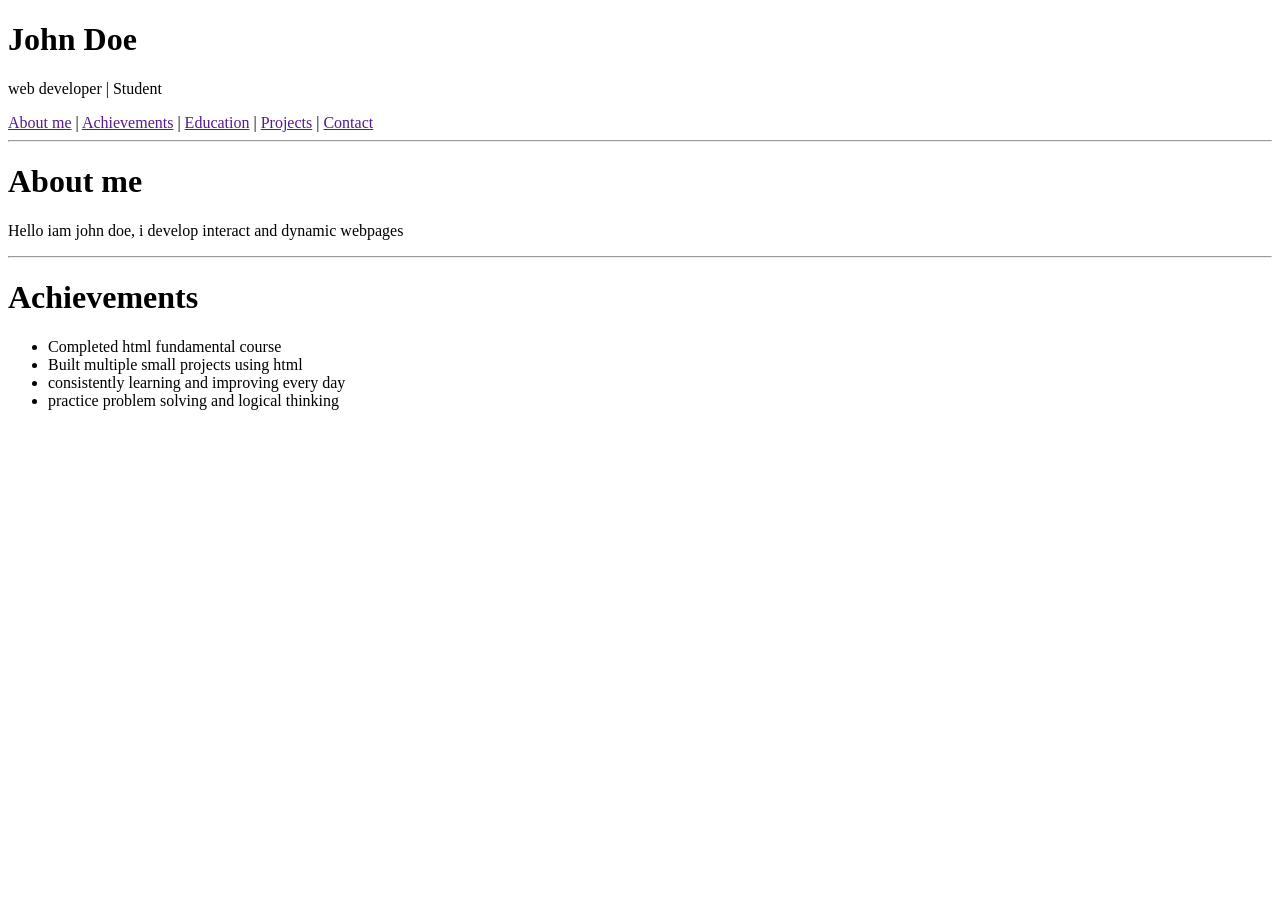
<file: day1/index.html>
<!DOCTYPE html>
<html>
    <head>
        <title>first webpage</title>
    </head>
    <body>
   
        <h1>John Doe</h1>
        <p>web developer | Student</p>
        <!-- <a href="https://en.wikipedia.org/wiki/HTML" target="_self">external -absolute - html</a>
        <a href="contact.html">contact page</a>
        <a href="projects.html">projects page</a> -->

        <a href="">About me</a> |
        <a href="">Achievements</a> |
        <a href="">Education</a> |
        <a href="">Projects</a> | 
        <a href="">Contact </a> 
        <hr>

        <h1>About me</h1>
        <p>Hello iam john doe, i develop interact and dynamic webpages</p>
        <hr>

        <h1>Achievements</h1>
        <ul>
            <li>Completed html fundamental course</li>
            <li>Built multiple small projects using html</li>
            <li>consistently learning and improving every day</li>
            <li>practice problem solving and logical thinking</li>
        </ul>
        



    </body>
</html>
</file>
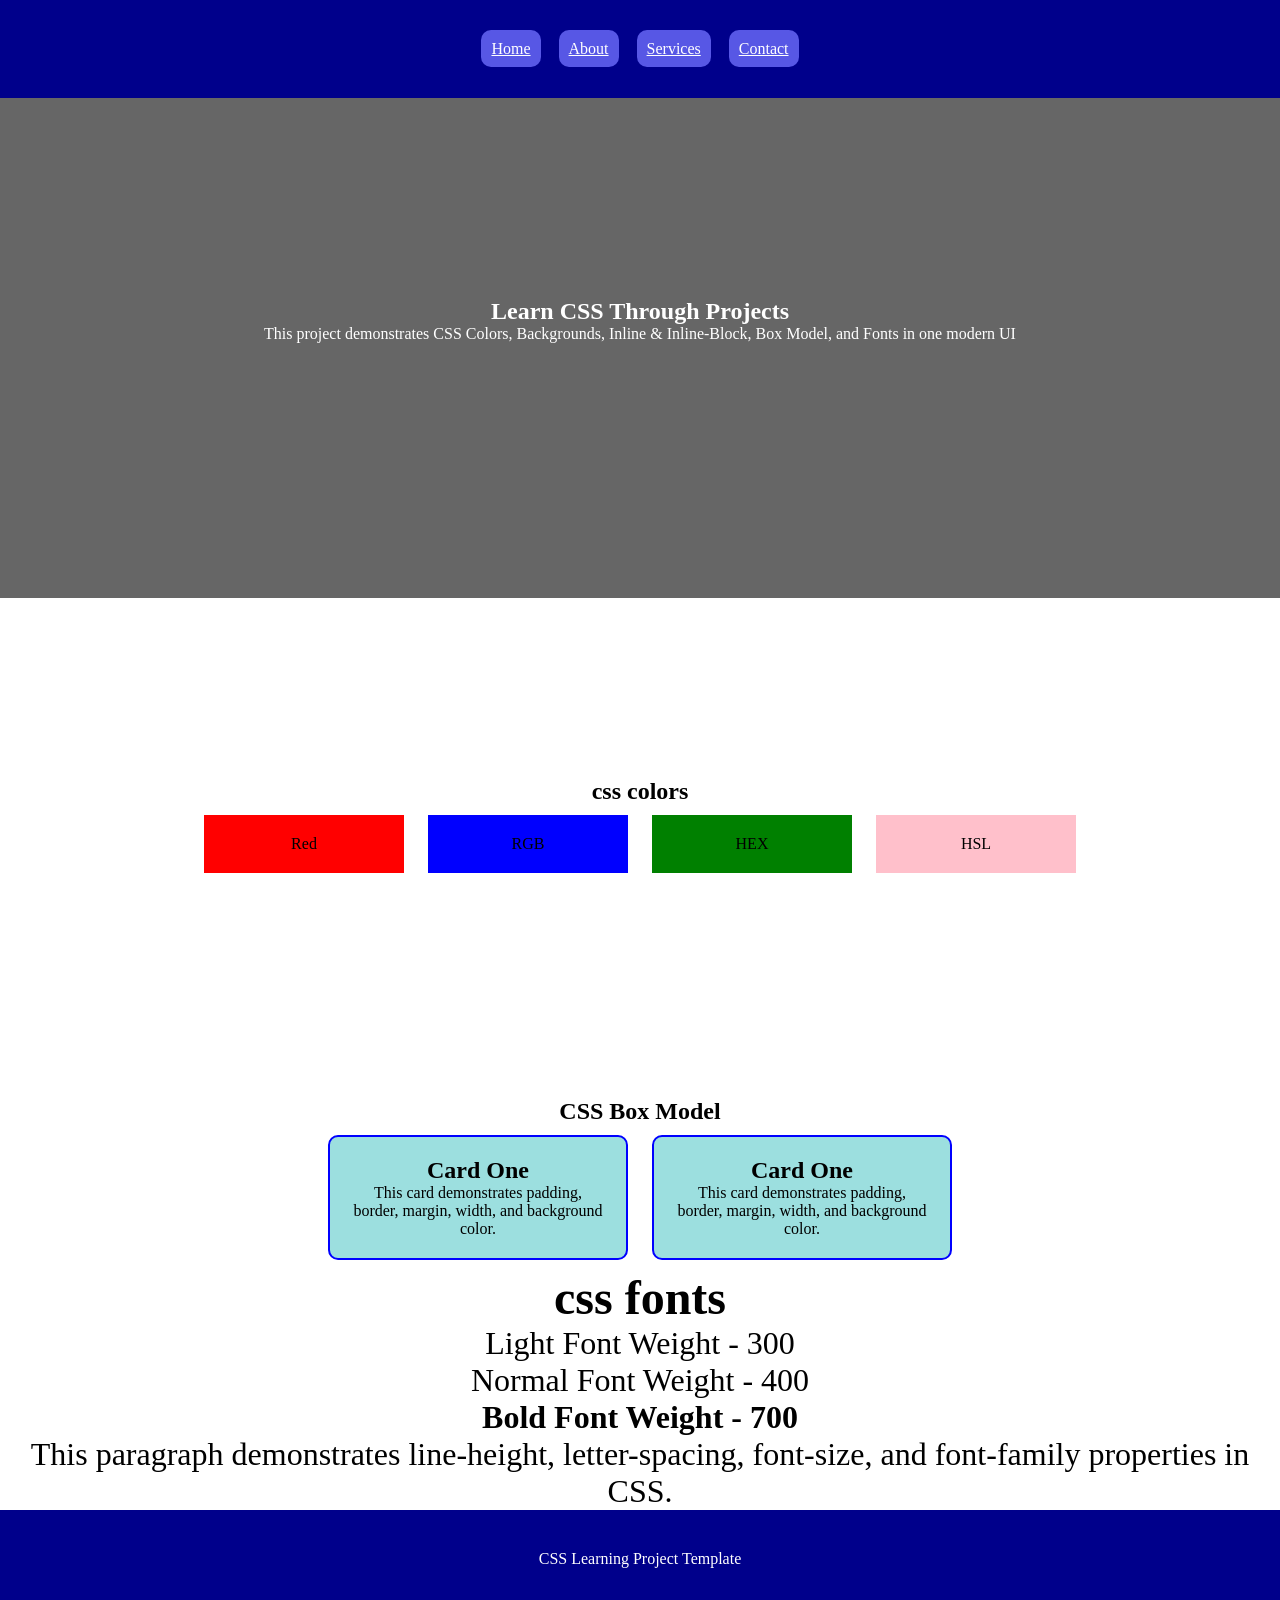
<file: day5-projecct1/index.html>
<!DOCTYPE html>
<html lang="en">
<head>
    <meta charset="UTF-8">
    <meta name="viewport" content="width=device-width, initial-scale=1.0">
    <title>Document</title>
    <style>
        /* css
        how to insert css
        selector
        types of selectors
        boxmodel 
        inline block inline block
        backgrounds

        combinators
        it is used to target the html elements based on a
        relations
        header>a---child selector
        header+h1    sibling selector

        universal selector
        *{
        margin:0;
        padding:0;
        box-sizing:border-box;
        }


        font properties
        font-size: 1.2rem;
        font-family: 'cursive' 'arial';
        font-weight:900;


        

        
        */
        *{
        margin:0;
        padding:0;
        box-sizing:border-box;
        }

        header{
            background:darkblue;
            padding:40px 20px;
            text-align:center;
        }
        header>a{
            color:white;
            background:rgb(87, 87, 229);
            padding:10px;
            border-radius:10px;
            margin:7px;
        }

        .s1{
            height:500px;
            text-align: center;
    
            padding:200px 20px;
            background: linear-gradient(rgba(0,0,0,0.6),rgba(0,0,0,0.6)),url('https://img.magnific.com/free-vector/mountain-lake-sunset-landscape-realistic-tree-forest-mountain-silhouettes-evening-wood-panorama-illustration-wild-nature-background_1150-39419.jpg?semt=ais_hybrid&w=740&q=80');
            background-repeat:no-repeat;
            background-size:100% 100%;
            color:white;
        }

        .s2{
            text-align: center;
            height:500px;
            padding:180px 20px;
        }
        .container>div{
            width:200px;
            padding:20px;
            margin:10px;
            display:inline-block;
        }

        .s3{
            text-align: center;
        }
        .card{
            display:inline-block;
            width:300px;
            background:rgb(156, 223, 223);
            padding:20px;
            border:2px solid blue;
            margin:10px;
            border-radius:10px;
        }

        .s4{
            text-align:center;
            font-size:2rem;
        }

        footer{
             background:darkblue;
            padding:40px 20px;
            text-align:center;
            color:white;
        }
     
    </style>
</head>
<body>

    <header>
        <a href="">Home</a>
        <a href="">About</a>
        <a href="">Services</a>
        <a href="">Contact</a>
    </header>


    <section class="s1">
        <h1>Learn CSS Through Projects</h1>
        <p>This project demonstrates CSS Colors, Backgrounds,
             Inline & Inline-Block, Box Model, and Fonts in one modern UI</p>
    </section>

    <section class="s2">
        <h1>css colors</h1>
        <div class="container">
            <div style="background:red">Red</div>
            <div style="background:blue">RGB</div>
            <div style="background:green">HEX</div>
            <div style="background:pink">HSL</div>
        </div>
    </section>
  
    <section class="s3">
        <h1>CSS Box Model</h1>
        <div class="card">
            <h1>Card One</h1>
            <p>This card demonstrates padding, border,
                 margin, width, and background color.</p>
        </div>
         <div class="card">
            <h1>Card One</h1>
            <p>This card demonstrates padding, border,
                 margin, width, and background color.</p>
        </div>
    </section>
    
    <section class="s4">
        <h1>css fonts</h1>
        <div style="font-weight:300;">Light Font Weight - 300</div>
        <div style="font-weight:400;">Normal Font Weight - 400</div>
        <div style="font-weight:700;">Bold Font Weight - 700</div>
        <div>
            This paragraph demonstrates line-height, letter-spacing, 
            font-size, and font-family properties in CSS.
        </div>
    </section>


    <footer>CSS Learning Project Template</footer>
</body>
</html>
</file>
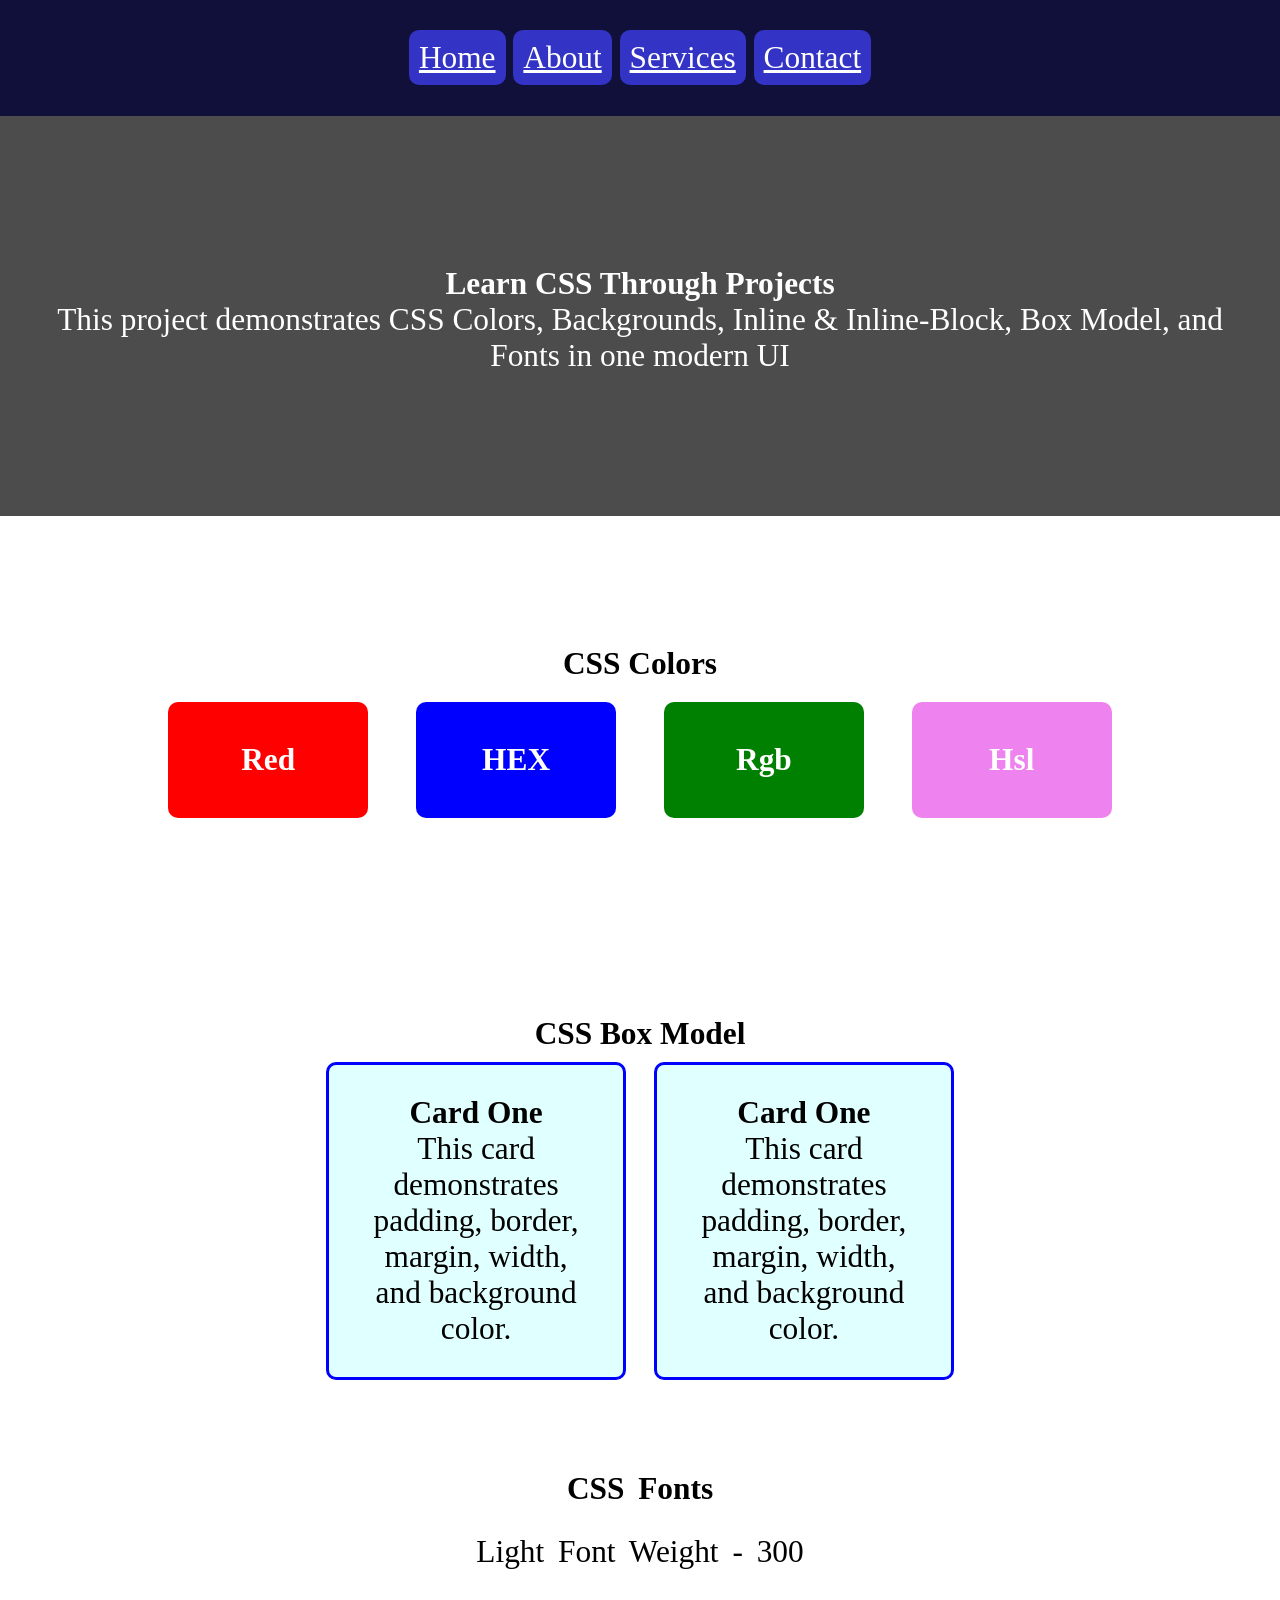
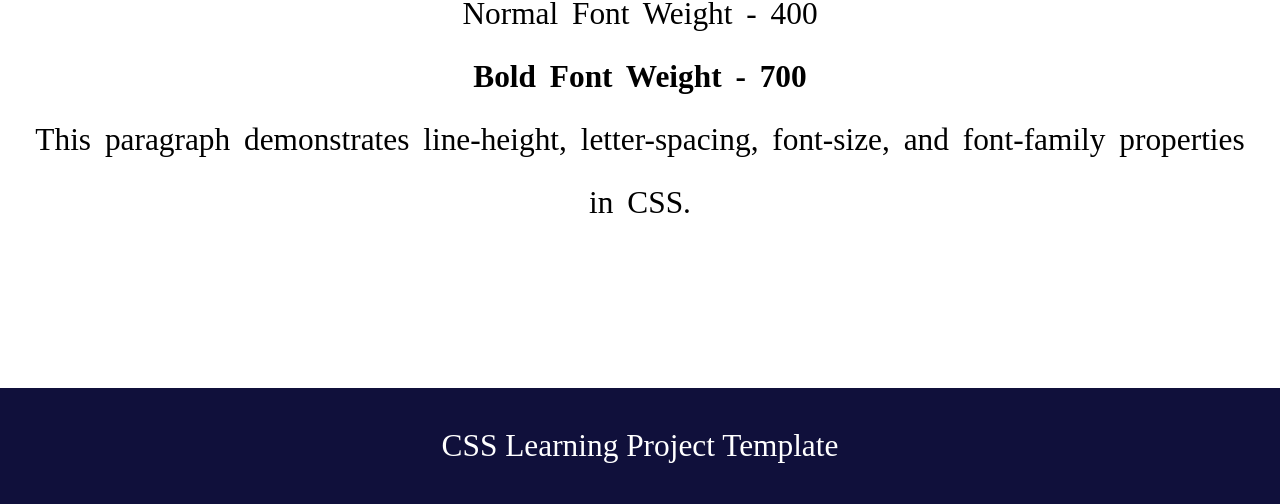
<file: day1/cssp1.html>
<!DOCTYPE html>
<html lang="en">
<head>
    <meta charset="UTF-8">
    <meta name="viewport" content="width=device-width, initial-scale=1.0">
    <title>Document</title>
    <style>
        /* 
       css-----how to insert css - types of selectors ---box model ----colors--backgrounds
       display

       combinators
       1) child selector- it is used to target the html element based on a relation
       >

       font properties

       1)
        font-size:1rem;
    <p style="font-size:1.4rem;font-family:monospace;font-weight:200">content</p>

       
        */

        *{
            margin:0;
            padding:0;
            box-sizing:border-box;
            font-size:1.4rem;
        }
        header{
            background:rgb(16, 16, 59);
            text-align:center;
            padding:40px;
        }

        header>a{
            background:rgb(51, 51, 198);
            color:white;
            padding:10px;
            border-radius:10px;
        }

        .s1{
            height:400px;
            background-image:linear-gradient(rgb(0,0,0,0.7),rgb(0,0,0,0.7)),
            url('https://png.pngtree.com/thumb_back/fh260/background/20240610/pngtree-computer-of-a-programmer-with-lines-code-of-software-image_15746003.jpg');
            color:white;
            background-size:100% 100%;
            text-align:center;
            padding:150px 20px;
        }

        .s2{
            text-align:center;
            height:400px;
            padding:130px 20px;
        }
        .s2>h2>div{
            width:200px;
            padding:40px 20px;
            border-radius:10px;
            display:inline-block;
            margin:20px;
            color:white;
        }

        .s3{
            height:400px;
             padding:100px 20px;
             text-align:center;
        }
        .card{
            background:lightcyan;
            width:300px;
            padding:30px;
            border:3px solid blue;
            border-radius:10px;
            margin:10px;
            display:inline-block;
        }

        .s4{
            height:600px;
            padding:70px 30px;
             text-align:center;
             font-size:1.6rem;
             line-height:2;
             word-spacing:6px;

        }   
        footer{
              background:rgb(16, 16, 59);
            text-align:center;
            padding:40px;
            color:white;
        }
    </style>
</head>
<body>

    <header>
        <a href="">Home</a>
        <a href="">About</a>
        <a href="">Services</a>
        <a href="">Contact</a>
    </header>

    <section class="s1">
        <h1>Learn CSS Through Projects</h1>
        <p>This project demonstrates CSS Colors, Backgrounds, Inline & Inline-Block, Box Model, and Fonts in one modern UI</p>
    </section>

    <section class="s2">
        <h1>CSS Colors</h1>
        <h2>
            <div  style="background:red">Red</div>
            <div  style="background:blue">HEX</div>
            <div  style="background:green">Rgb</div>
            <div  style="background:violet">Hsl</div>
        </h2>
    </section>

    <section class="s3">
        <h1>CSS Box Model</h1>
        <div class="parent">
            
            <div class="card">
                <h3>Card One</h3>
                <p>This card demonstrates padding, border, margin, width, and background color.</p>
            </div>

            <div class="card">
                <h3>Card One</h3>
                <p>This card demonstrates padding, border, margin, width, and background color.</p>
            </div>

        </div>
    </section>
<br> <br>
    <section class="s4">
        <h1>CSS Fonts</h1>
        <div style="font-weight:300">Light Font Weight - 300</div>
        <div style="font-weight:400">Normal Font Weight - 400</div>
        <div style="font-weight:700">Bold Font Weight - 700</div>
        <p>This paragraph demonstrates line-height, letter-spacing, font-size, and font-family properties in CSS.</p>
    </section>

    <footer>
        CSS Learning Project Template
    </footer>




    
    
</body>
</html>
</file>
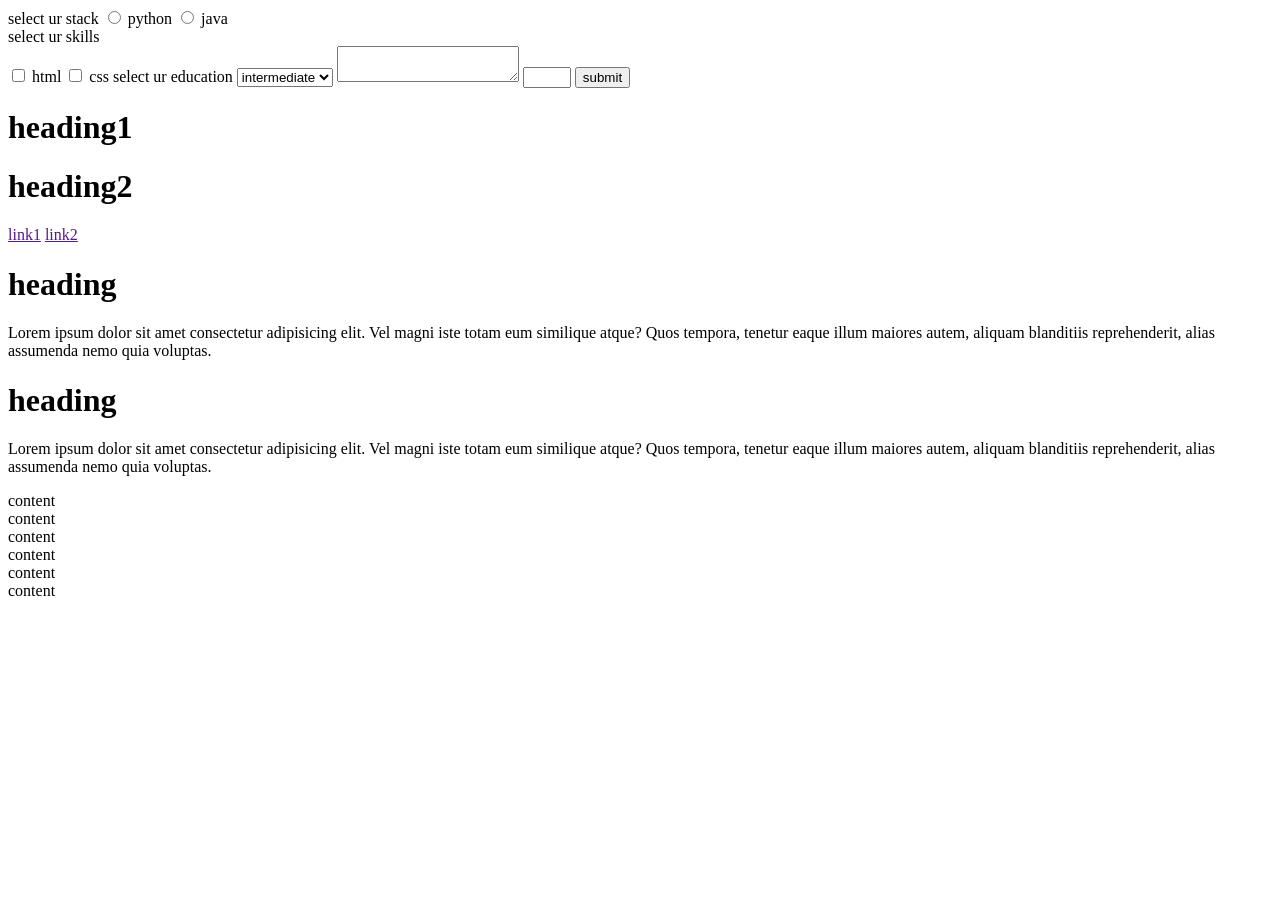
<file: day3/day3.html>
<!DOCTYPE html>
<html lang="en">
<head>
    <meta charset="UTF-8">
    <meta name="viewport" content="width=device-width, initial-scale=1.0">
    <title>Document</title>
</head>
<body>
    <!--
    forms
    block level element
    inline elements
    semantic elements 
    
    forms
    forms are used to collect user data and 
    allow users to interact with the server

    form fields


  input 
  it is form text field
  
  attributes
  1)
  type attribute is used to control the text field
  type- text,number,password,email,submit,reset
        url,search, file,date ,datatime-local

2) placeholder attribute is used to display a hint in the text field

3) required

4) id and for
it is used to link the lable with the input

5) value
it is used to provide pre defined value to the input field

6) name
it will acts as a key for the input field and carries the data

7) min and max

8) action
it defines where the form should be submitted

9) method
get -
post - more secured
    
    -->
    <!-- <input type="date">
    <input type="datetime-local">
    <label>enter username</label>
    <input type="text" placeholder="enter name" required>
    <input type="number" >
    <input type="password" >
   <input type="email" >
   <input type="url"  placeholder="enter url"   >
   <input type="search"  placeholder="search"   >
   <input type="file"  placeholder="choose file"   > -->
   <!-- <button type="reset">reset</button> -->

   <!-- <label for="user">enter username </label>
   <input id="user" type="text" placeholder="name" value="john" name="username" required> <br> -->
   
   <form action="" method="post">
    <label>select ur stack</label>
    <input id="python" type="radio"  name="stack" value="pythonstack">
    <label for="python">python</label>
    <input id="java" type="radio" name="stack" value="javastack"> 
    <label for="java">java</label> 
    <br>


    <label>select ur skills</label>
    <br>
    <input type="checkbox" id="html" name="skillset" value="html">
    <label for="html">html</label>
    <input type="checkbox" id="css" name="skillset" value="css">
    <label for="css">css</label>

    <label>
        select ur education
    </label>
    <select name="education">
        <option value="intermediate">intermediate</option>
        <option value="bachelor">bachelor</option>
        <option value="master">master</option>
    </select>
    <textarea >

    </textarea>
    <input type="number" name="enter numbers" min="5" max="10">
   <button type="submit">submit</button>
   </form>


   <!-- 
   block level elements
   are the elements which occupies complete space and always starts on new line
   div-division tag
   it is used to group the elements for applying styles





   inline elements
   are the elements which occupies necessary space and doesnt starts on new line
   span
   it is used to group the content for applying styles
   s
   
   <div>
       <h1>heading</h1>
       <p> <span style="color:red;font-size:4rem">L</span>rem ipsum dolor sit amet consectetur adipisicing elit. Vel magni iste totam eum similique atque? Quos tempora, tenetur eaque illum maiores autem, aliquam blanditiis reprehenderit, alias assumenda nemo quia voluptas.</p>
    </div>
    -->

   <h1>heading1</h1> <h1>heading2</h1>
   <a href="">link1</a>
   <a href="">link2</a>

 

   <h1>heading</h1>
   <p>Lorem ipsum dolor sit amet consectetur adipisicing elit. Vel magni iste totam eum similique atque? Quos tempora, tenetur eaque illum maiores autem, aliquam blanditiis reprehenderit, alias assumenda nemo quia voluptas.</p>
  
   <h1>heading</h1>
   <p>Lorem ipsum dolor sit amet consectetur adipisicing elit. Vel magni iste totam eum similique atque? Quos tempora, tenetur eaque illum maiores autem, aliquam blanditiis reprehenderit, alias assumenda nemo quia voluptas.</p>


   <header>content</header>
   <nav>content</nav>
   <section>content</section>
   <article>content</article>
   <aside>content</aside>
   <footer>content</footer>
   



</body>
</html>
</file>
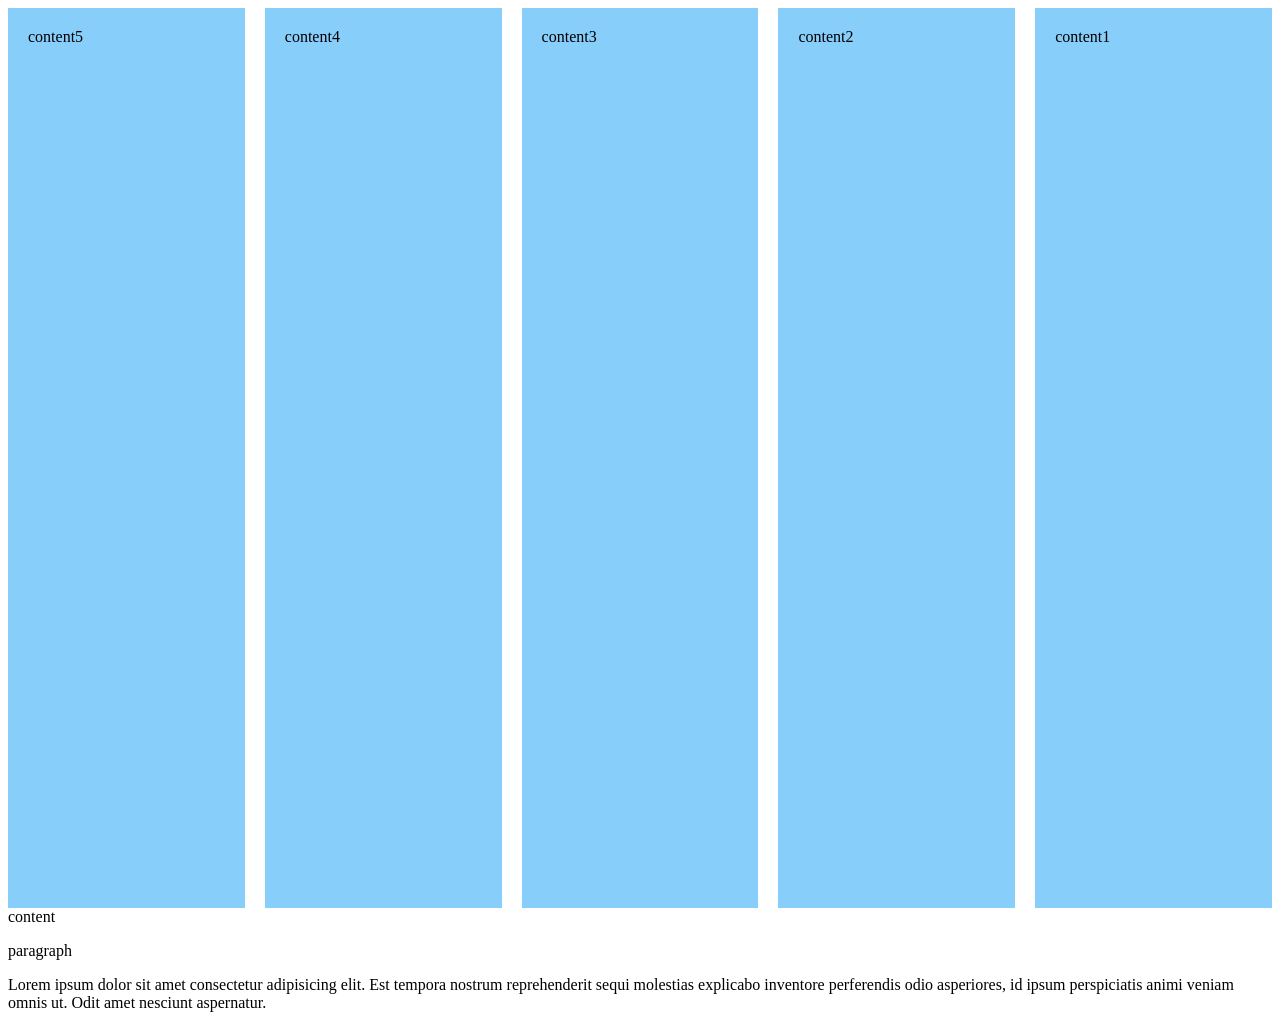
<file: day6/day6.html>
<!DOCTYPE html>
<html lang="en">
<head>
    <meta charset="UTF-8">
    <meta name="viewport" content="width=device-width, initial-scale=1.0">
    <title>Document</title>
    <!-- <style>
        /* 
        combinators  h1>div
        div>p
        .container>div>a


        font properties
        font-size
        font-weight
        font-family

        text properties
        text-align:left or center or right;
        letter-spacing;
         word-spacing


         hover
         transition
         transform
         units
         flex
        */
        /* p{
            letter-spacing:4px;
            word-spacing:10px;
            line-height:2;
            /* text-shadow: horizontalaxis verticalaxis radius color */
            /* text-shadow: 0px 0px 2px red;
            /* box-shadow:  horizontalaxis verticalaxis blur radius color ; */
            box-shadow: 0px 0px 10px 1px violet;
        } 
        div{
            background:lightseagreen;
            width:300px;
            height:300px;
            transition:all 1s;
        }
        div:hover{
            background:yellow;
            /* width:330px;
            height:330px; */
            /* transform:translate(40px,10px); */
            /* transform:scale(1.2,1.3); */
            /* transform: rotate(-60deg) */
            /* transform: rotateY(60deg) */
            transform: rotateX(60deg);
        } */
    </style> -->
    <style>
        /* units
        absolute px cm mm m inch
        relative 
        percentages-always depends on the parent
        width:100%;
        viewport - hieight and width
        height:100vh;
        width:50vw;
        
        rem - root element-16px - 1rem 16 2rem 32px
        font-size:2rem;

        div{
            background:yellow;
            width:50vw;
            height:200vh;
        }
        p{
            background:red;
            width:50vw;
        }
        */

        /* 
        flexbox 
        flexbox is a one dimensional layout model that is 
        used to create layouts

       flex parent properties
       1) display: flex;
       it wiil create flex box container and change the direction into row

       2) justify-content
       it will control the child items on main axis
      /* justify-content:center; */
       /* justify-content:end; */
       /* justify-content:start; */
       /* justify-content:space-between; */
       /* justify-content:space-evenly; */
       /* justify-content:space-around; 
       3) align-items
         it is used to control the child items on cross axis
            align-items:stretch;
            align-items:center;
            align-items:start;
            align-items:end;

        4) flex wrap
        it it used to create multiple rows
        flex-wrap:wrap;
        flex-wrap:wrap-reverse;

        5) align-content
            it is used to control the child items on cross axis
            align-content:center;
            align-content:start;
            align-content:end;
            align-content:space-between;
            align-content:space-evenly;
            align-content:space-around;

        6) gap
        it is used to create space between rows and cols
        gap:row col;
        gap:10px 20px;

        7) flex-direction;
        flex-direciton:row;
        flex-direciton:row-reverse;
        flex-direciton:column;
        flex-direciton:column-reverse;


        flex-flow
        flex-flow: row wrap;





       
       flex child properties
       flex-basis -it specifies initial width for a child

        
        */
        .container{
            height:100vh;
            display:flex;
            /* justify-content:end; */
            /* justify-content:start; */
            /* justify-content:space-between; */
            /* justify-content:space-evenly; */
            /* justify-content:space-around; */
            justify-content:center;
            /* flex-wrap:wrap; */
            /* align-content:center;
            align-content:start;
            align-content:end;
            align-content:space-between;
            align-content:space-evenly;
            align-content:space-around; */
            gap:10px 20px;
             flex-direction:row;
        flex-direction:row-reverse;
        /* flex-direction:column; */
        /* flex-direction:column-reverse; */


        }
        .container>div{
            background:lightskyblue;
            width:300px;
            padding:20px;
            flex-basis:20%;
        }
      
    </style>
</head>
<body>

    <div class="container">
        <div class="child1">content1</div>
        <div class="child2">content2</div>
        <div class="child3">content3</div>
        <div class="child4">content4</div>
        
        <div class="child4">content5</div>
    </div>


    <div>
        content
        <p>paragraph</p>
    </div>
    <p>Lorem ipsum dolor sit amet consectetur adipisicing elit. Est tempora nostrum reprehenderit sequi molestias explicabo inventore perferendis odio asperiores, id ipsum perspiciatis animi veniam omnis ut. Odit amet nesciunt aspernatur.</p>
    
</body>
</html>
</file>
